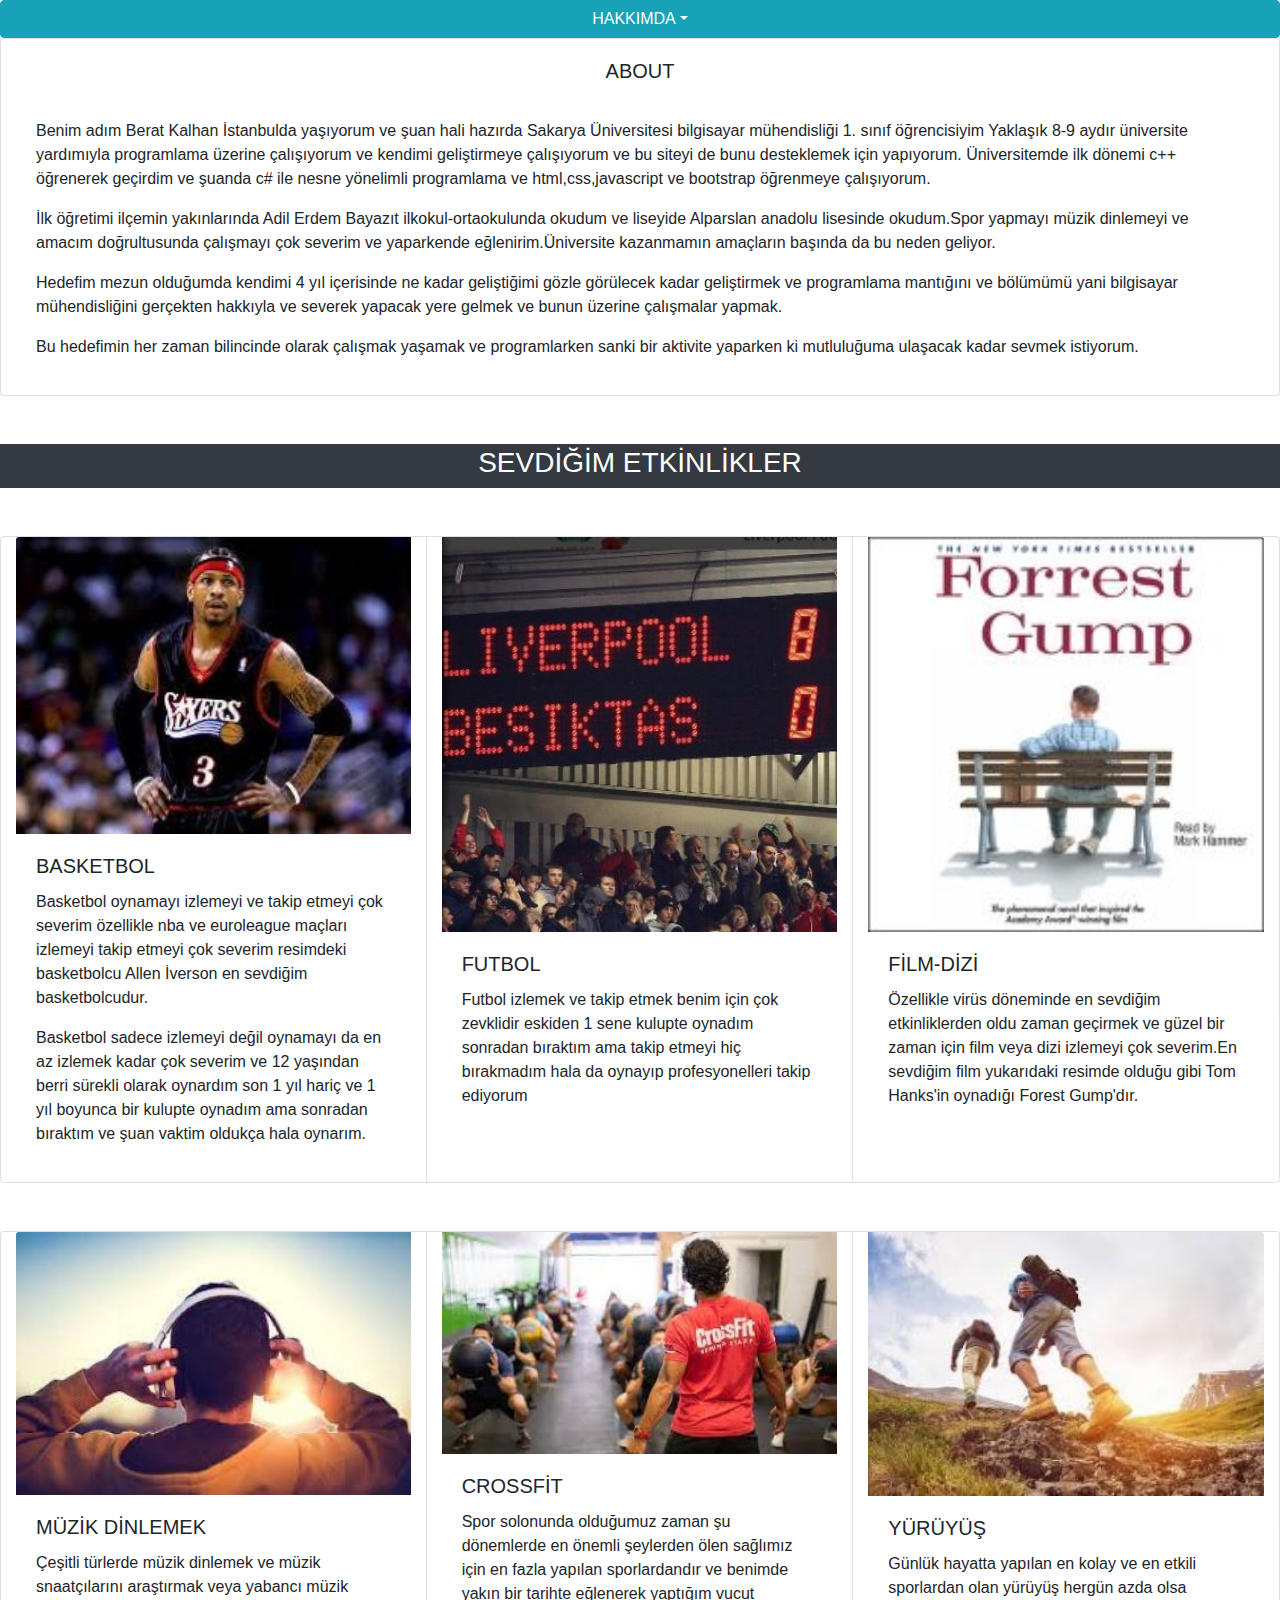
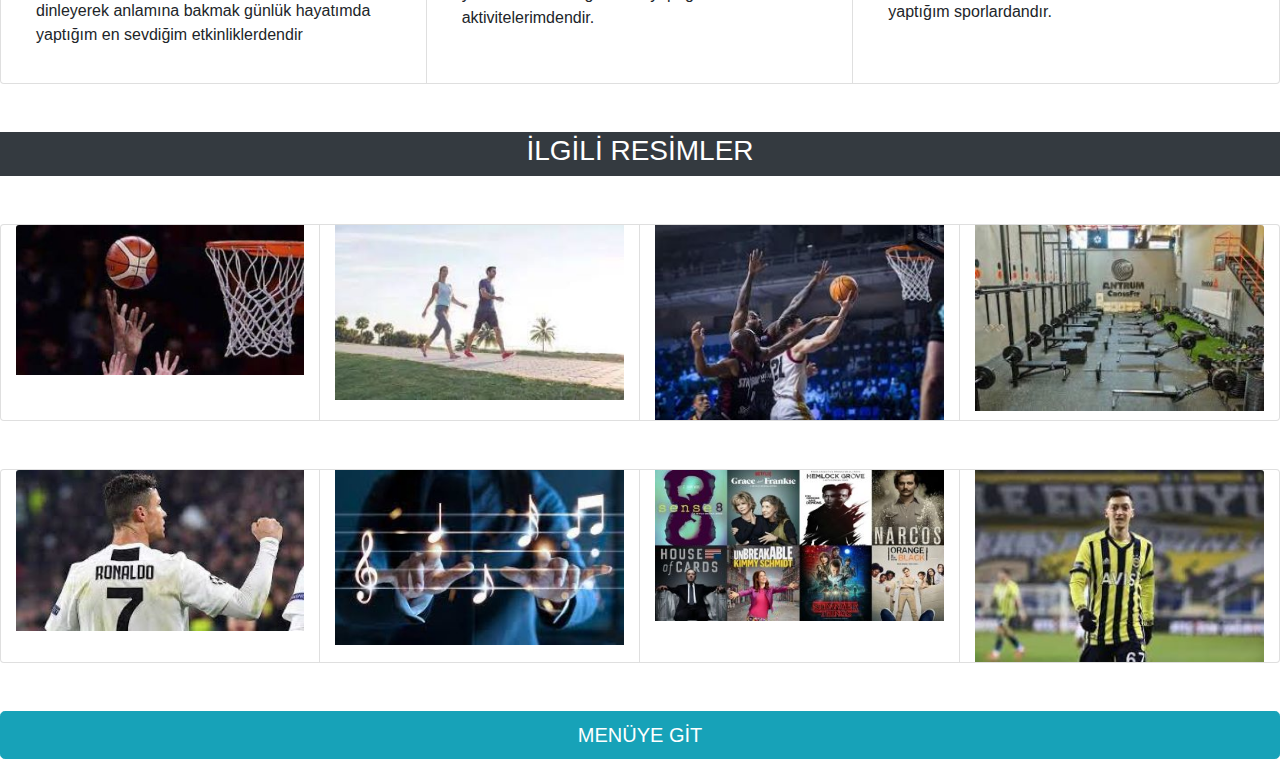
<file: index.html>
<!DOCTYPE html>
<html lang="en">
<head>
    <meta charset="UTF-8">
    <meta http-equiv="X-UA-Compatible" content="IE=edge">
    <meta name="viewport" content="width=device-width, initial-scale=1.0">
    <link rel="stylesheet" href="https://maxcdn.bootstrapcdn.com/bootstrap/4.0.0/css/bootstrap.min.css" integrity="sha384-Gn5384xqQ1aoWXA+058RXPxPg6fy4IWvTNh0E263XmFcJlSAwiGgFAW/dAiS6JXm" crossorigin="anonymous">
    <script src="https://code.jquery.com/jquery-3.2.1.slim.min.js" integrity="sha384-KJ3o2DKtIkvYIK3UENzmM7KCkRr/rE9/Qpg6aAZGJwFDMVNA/GpGFF93hXpG5KkN" crossorigin="anonymous"></script>
    <script src="https://cdnjs.cloudflare.com/ajax/libs/popper.js/1.12.9/umd/popper.min.js" integrity="sha384-ApNbgh9B+Y1QKtv3Rn7W3mgPxhU9K/ScQsAP7hUibX39j7fakFPskvXusvfa0b4Q" crossorigin="anonymous"></script>
    <script src="https://maxcdn.bootstrapcdn.com/bootstrap/4.0.0/js/bootstrap.min.js" integrity="sha384-JZR6Spejh4U02d8jOt6vLEHfe/JQGiRRSQQxSfFWpi1MquVdAyjUar5+76PVCmYl" crossorigin="anonymous"></script>
    <link rel="stylesheet" href="all.min.css">
    <link rel="stylesheet" href="menü2.css">
    <title>Document</title>
</head>
<body>
    <div class="dropdown">
        <a class="btn btn-info btn-block dropdown-toggle" data-toggle="dropdown" id="drmenu">HAKKIMDA</a> 
        <div class="dropdown-menu" id="secmek">
            <a href="#benkimim" target="_self" class="dropdown-item">BEN KİMİM?</a>
            <div class="dropdown-divider"></div>
            <a href="#etkinlik" class="dropdown-item">SEVDİĞİM ETKİNLİKLER</a>
            <div class="dropdown-divider"></div>
            <a href="#resim" class="dropdown-item">FOTOĞRAFLAR-RESİMLER</a>
    </div>


<!--ortakısım-->



<div class="card-group ">
    <div class="card col-md-12  " style="width: 18rem;">
        <div class="card-body">
          <h5 class="card-title " style="text-align: center;"><a name="benkimim">ABOUT</a></h5>
          <br>
          <p>Benim adım Berat Kalhan İstanbulda yaşıyorum ve şuan hali hazırda Sakarya Üniversitesi bilgisayar mühendisliği 1. sınıf öğrencisiyim
            Yaklaşık 8-9 aydır üniversite yardımıyla programlama üzerine çalışıyorum ve kendimi geliştirmeye çalışıyorum
            ve bu siteyi de bunu desteklemek için yapıyorum.
            Üniversitemde ilk dönemi c++ öğrenerek geçirdim ve şuanda c# ile nesne yönelimli programlama ve  html,css,javascript ve bootstrap 
            öğrenmeye çalışıyorum.
          </p>
          <p>
              İlk öğretimi ilçemin yakınlarında Adil Erdem Bayazıt ilkokul-ortaokulunda okudum ve liseyide Alparslan anadolu 
              lisesinde okudum.Spor yapmayı müzik dinlemeyi ve amacım doğrultusunda çalışmayı çok severim ve yaparkende
              eğlenirim.Üniversite kazanmamın amaçların başında da bu neden geliyor.
          </p>
          <p>
              Hedefim mezun olduğumda kendimi 4 yıl içerisinde ne kadar geliştiğimi gözle görülecek kadar geliştirmek
              ve programlama mantığını ve bölümümü yani bilgisayar mühendisliğini gerçekten hakkıyla ve severek yapacak yere gelmek 
              ve bunun üzerine çalışmalar yapmak.
          </p>
          <p>
            Bu hedefimin her zaman bilincinde olarak çalışmak yaşamak ve programlarken sanki bir aktivite yaparken ki mutluluğuma
            ulaşacak kadar sevmek istiyorum.
          </p>
         
        </div>
      </div>
    </div>



    <!--kart 2. kısım-->



    <div class="container-fluid my-5 bg-success">
        <div class="row">
            <div class="col-md-12 bg-dark">
                <h3 id="etkinlikyazı"><a name="etkinlik">SEVDİĞİM ETKİNLİKLER</a></h3>
            </div>

        </div>

    </div>
    <div class="card-group my-5">
        <div class="card col-md-4" style="width: 18rem;">
            <img class="card-img-top" src="resimler/allen.jpg" alt="Card image cap">
            <div class="card-body">
              <h5 class="card-title" >BASKETBOL
              </h5>
              <p>
                  Basketbol oynamayı izlemeyi ve takip etmeyi çok severim özellikle nba ve euroleague maçları izlemeyi takip
                  etmeyi çok severim resimdeki basketbolcu Allen İverson en sevdiğim basketbolcudur.
              </p>
              <p>
                  Basketbol sadece izlemeyi değil oynamayı da en az izlemek kadar çok severim ve 12 yaşından berri sürekli olarak oynardım 
                  son 1 yıl hariç ve 1 yıl boyunca bir kulupte oynadım ama sonradan bıraktım ve şuan vaktim oldukça hala oynarım.
              </p>
            </div>
          </div>
          <div class="card col-md-4" style="width: 18rem;">
            <img class="card-img-top" src="resimler/futbol.jpg" alt="Card image cap">
            <div class="card-body">
                <h5 class="card-title">FUTBOL</h5>
                <p>
                    Futbol izlemek ve takip etmek benim için çok zevklidir eskiden 1 sene kulupte oynadım sonradan bıraktım ama
                    takip etmeyi hiç bırakmadım hala da oynayıp profesyonelleri takip ediyorum 
                </p>

            </div>
            

          </div>
          <div class="card col-md-4" style="width: 18rem;">
            <img class="card-img-top" src="resimler/filmdizi.jpg" alt="Card image cap">
            <div class="card-body">
                <h5 class="card-title">FİLM-DİZİ</h5>
                <p>
                    Özellikle virüs döneminde en sevdiğim etkinliklerden oldu zaman geçirmek ve güzel bir zaman
                   için film veya dizi izlemeyi çok severim.En sevdiğim film yukarıdaki resimde olduğu gibi Tom Hanks'in 
                   oynadığı Forest Gump'dır.
                </p>

            </div>

          </div>
    </div>
    <div class="card-group">
        <div class="card col-md-4" style="width: 18rem;">
            <img class="card-img-top" src="resimler/müzik.jpg" alt="Card image cap">
            <div class="card-body">
                <h5 class="card-title">MÜZİK DİNLEMEK</h5>
                <p>
                   Çeşitli türlerde müzik dinlemek ve müzik snaatçılarını araştırmak veya yabancı müzik dinleyerek
                   anlamına bakmak günlük hayatımda yaptığım en sevdiğim etkinliklerdendir
                </p>

            </div>

          </div>
          <div class="card col-md-4" style="width: 18rem;">
            <img class="card-img-top" src="resimler/crossfit.jpg" alt="Card image cap">
            <div class="card-body">
                <h5 class="card-title">CROSSFİT</h5>
                <p>
                    Spor solonunda olduğumuz zaman şu dönemlerde en önemli şeylerden ölen sağlımız için en fazla yapılan
                    sporlardandır ve benimde yakın bir tarihte eğlenerek yaptığım vucut aktivitelerimdendir.
                </p>
    
            </div>
    
          </div>
          <div class="card col-md-4" style="width: 18rem;">
            <img class="card-img-top" src="resimler/yürümek.jpg" alt="Card image cap">
            <div class="card-body">
                <h5 class="card-title">YÜRÜYÜŞ</h5>
                <p>
                   Günlük hayatta yapılan en kolay ve en etkili sporlardan olan yürüyüş hergün azda olsa yaptığım sporlardandır.
                </p>
    
            </div>
    
          </div>

    </div>
</div>

<div class="container-fluid my-5">
    <div class="row">
        <div class="col-md-12 bg-dark">
            <h3 style="text-align: center;" id="resimyazı"><a name="resim">İLGİLİ RESİMLER</a></h3>
        </div>

    </div>

</div>

<div class="card-group my-5 ">
    <div class="card col-md-3 " style="width: 18rem;">
        <img class="card-img-top" src="resimler/basket2.jpg" alt="Card image cap">
    </div>
    <div class="card col-md-3" style="width: 18rem;">
        <img class="card-img-top" src="resimler/yür2.jpg" alt="Card image cap">
    </div>
    <div class="card col-md-3" style="width: 18rem;">
        <img class="card-img-top" src="resimler/basket3.jpg" alt="Card image cap">
    </div>
    <div class="card col-md-3" style="width: 18rem;">
        <img class="card-img-top" src="resimler/cro2.jpg" alt="Card image cap">
    </div>
</div>
<div class="card-group my-5">
    <div class="card col-md-3" style="width: 18rem;">
        <img class="card-img-top" src="resimler/fut2.jpg" alt="Card image cap">
    </div>
    <div class="card col-md-3" style="width: 18rem;">
        <img class="card-img-top" src="resimler/müz2.jpg" alt="Card image cap">
    </div>
    <div class="card col-md-3" style="width: 18rem;">
        <img class="card-img-top" src="resimler/dizi2.jpg" alt="Card image cap">
    </div>
    <div class="card col-md-3" style="width: 18rem;">
        <img class="card-img-top" src="resimler/fut3.jpg" alt="Card image cap">
    </div>
</div>
<a class="btn btn-succcess  btn-lg btn-info  btn-block px-5" id="github" href="menu.html">MENÜYE GİT</a> 
</body>
</html>
</file>
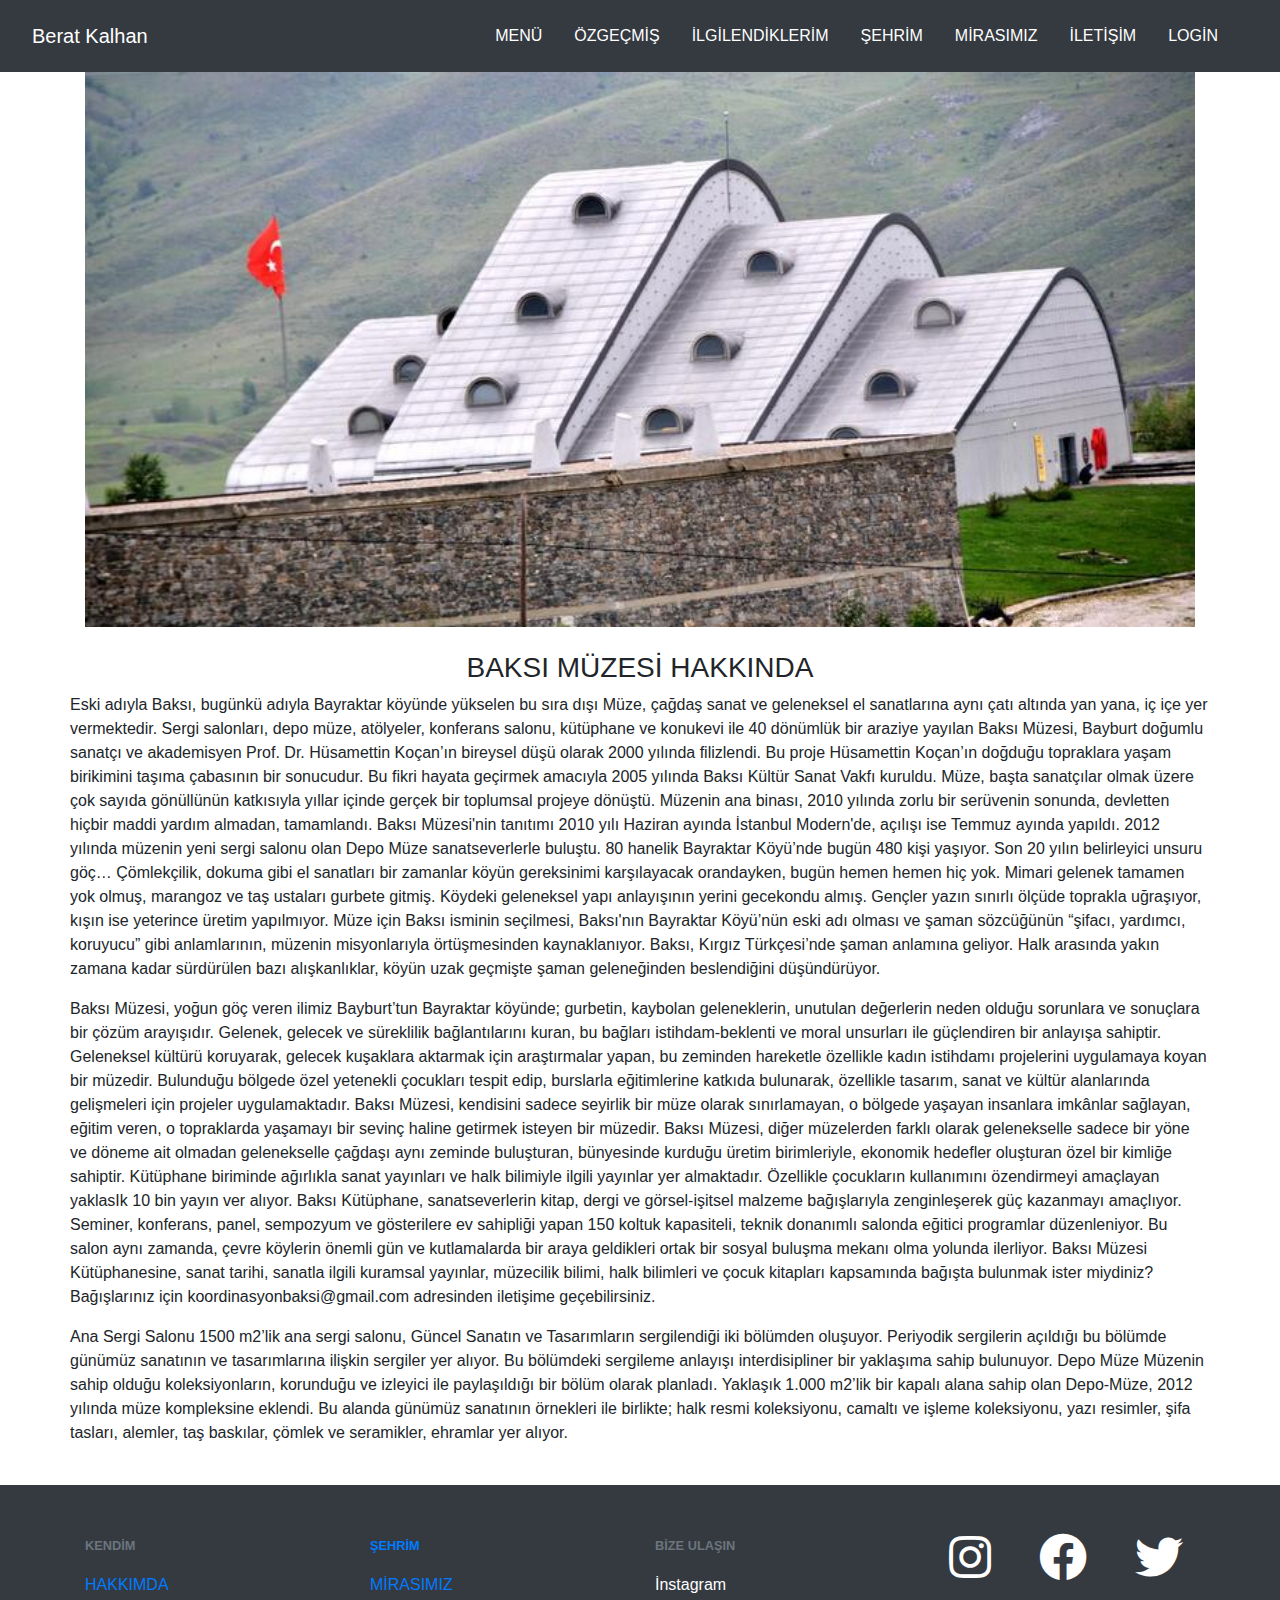
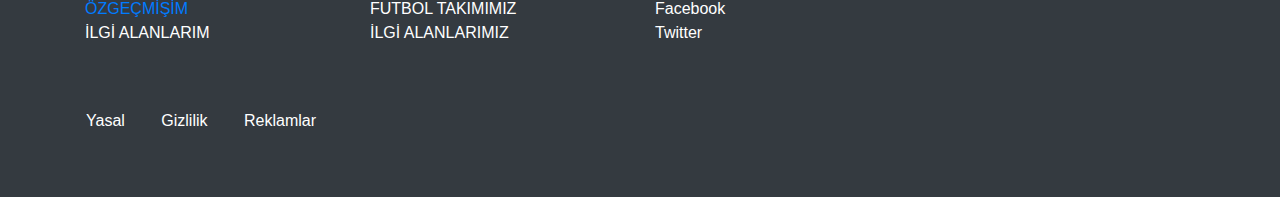
<file: mirasımız.html>
<!DOCTYPE html>
<html lang="en">
<head>
    <meta charset="UTF-8">
    <meta http-equiv="X-UA-Compatible" content="IE=edge">
    <meta name="viewport" content="width=device-width, initial-scale=1.0">
    <link rel="stylesheet" href="https://maxcdn.bootstrapcdn.com/bootstrap/4.0.0/css/bootstrap.min.css" integrity="sha384-Gn5384xqQ1aoWXA+058RXPxPg6fy4IWvTNh0E263XmFcJlSAwiGgFAW/dAiS6JXm" crossorigin="anonymous">
    <script src="https://code.jquery.com/jquery-3.2.1.slim.min.js" integrity="sha384-KJ3o2DKtIkvYIK3UENzmM7KCkRr/rE9/Qpg6aAZGJwFDMVNA/GpGFF93hXpG5KkN" crossorigin="anonymous"></script>
    <script src="https://cdnjs.cloudflare.com/ajax/libs/popper.js/1.12.9/umd/popper.min.js" integrity="sha384-ApNbgh9B+Y1QKtv3Rn7W3mgPxhU9K/ScQsAP7hUibX39j7fakFPskvXusvfa0b4Q" crossorigin="anonymous"></script>
    <script src="https://maxcdn.bootstrapcdn.com/bootstrap/4.0.0/js/bootstrap.min.js" integrity="sha384-JZR6Spejh4U02d8jOt6vLEHfe/JQGiRRSQQxSfFWpi1MquVdAyjUar5+76PVCmYl" crossorigin="anonymous"></script>
    <link rel="stylesheet" href="all.min.css">
    <link rel="stylesheet" href="menü2.css">
    <title>Document</title>
</head>
<body>
    <nav class="navbar navbar-expand-md navbar-light bg-dark sticky-top text-white" id="menuu">
        <div class="container-fluid py-2 row">
            <a href="" id="ad" class="navbar-brand mr-auto mx-3">Berat Kalhan</a>
           <button type="button" data-toggle="collapse" data-target="#menu" aria-controls="menu" class="navbar-toggler"><span class="navbar-toggler-icon"></span></button>
           <div class="menukutu collapse navbar-collapse" id="menu">
          <ul class="navbar-nav ml-auto">
              <li class="nav-item text-white">
                  <a id="ul1" class="nav-link px-3" href="menu.html">MENÜ</a>
              </li>
              <li class="nav-item text-white">
                  <a id="ul1" class="nav-link px-3" href="özgecmis.html">ÖZGEÇMİŞ</a>
              </li>
              <li class="nav-item text-white">
                  <a id="ul1" class="nav-link px-3" href="#">İLGİLENDİKLERİM</a>
              </li>
              <li class="nav-item text-white">
                  <a id="ul1" class="nav-link px-3" href="sehrim.html">ŞEHRİM</a>
              </li> 
              <li class="nav-item text-white">
                  <a id="ul1" class="nav-link px-3" href="mirasımız.html">MİRASIMIZ</a>
              </li>   
              <li class="nav-item text-white">
                  <a id="ul1" class="nav-link px-3" href="#">İLETİŞİM</a>
              </li>
              <ul class="navbar-nav">
                  <li class="nav-item text-white">
                      <a id="ul1" class="nav-link px-3" href="#">LOGİN</a>
                  </li>
               </ul>
      </div>
        </div>
          </nav> 

    <div class="container">
        <div class="row">
            <div class="col-md-12">
          <img src="resimler/baksımüze.jfif" class="w-100">
            </div>

        </div>

    </div>
    <div class="container my-4">
        <div class="row">
            <div class="col-md-12">
             <header style="text-align: center;"><h3>BAKSI MÜZESİ HAKKINDA</h3></header>
            </div>
<p>
    Eski adıyla Baksı, bugünkü adıyla Bayraktar köyünde yükselen bu sıra dışı Müze, çağdaş sanat ve geleneksel el sanatlarına aynı çatı altında yan yana, iç içe yer vermektedir. Sergi salonları, depo müze, atölyeler, konferans salonu, kütüphane ve konukevi ile 40 dönümlük bir araziye yayılan Baksı Müzesi, Bayburt doğumlu sanatçı ve akademisyen Prof. Dr. Hüsamettin Koçan’ın bireysel düşü olarak 2000 yılında filizlendi. Bu proje Hüsamettin Koçan’ın doğduğu topraklara yaşam birikimini taşıma çabasının bir sonucudur. Bu fikri hayata geçirmek amacıyla 2005 yılında Baksı Kültür Sanat Vakfı kuruldu. Müze, başta sanatçılar olmak üzere çok sayıda gönüllünün katkısıyla yıllar içinde gerçek bir toplumsal projeye dönüştü.

Müzenin ana binası, 2010 yılında zorlu bir serüvenin sonunda, devletten hiçbir maddi yardım almadan, tamamlandı. Baksı Müzesi'nin tanıtımı 2010 yılı Haziran ayında İstanbul Modern'de, açılışı ise Temmuz ayında yapıldı. 2012 yılında müzenin yeni sergi salonu olan Depo Müze sanatseverlerle buluştu.
80 hanelik Bayraktar Köyü’nde bugün 480 kişi yaşıyor. Son 20 yılın belirleyici unsuru göç… Çömlekçilik, dokuma gibi el sanatları bir zamanlar köyün gereksinimi karşılayacak orandayken, bugün hemen hemen hiç yok. Mimari gelenek tamamen yok olmuş, marangoz ve taş ustaları gurbete gitmiş. Köydeki geleneksel yapı anlayışının yerini gecekondu almış. Gençler yazın sınırlı ölçüde toprakla uğraşıyor, kışın ise yeterince üretim yapılmıyor. Müze için Baksı isminin seçilmesi, Baksı'nın Bayraktar Köyü’nün eski adı olması ve şaman sözcüğünün “şifacı, yardımcı, koruyucu” gibi anlamlarının, müzenin misyonlarıyla örtüşmesinden kaynaklanıyor. Baksı, Kırgız Türkçesi’nde şaman anlamına geliyor. Halk arasında yakın zamana kadar sürdürülen bazı alışkanlıklar, köyün uzak geçmişte şaman geleneğinden beslendiğini düşündürüyor.
</p>
<p>
    Baksı Müzesi, yoğun göç veren ilimiz Bayburt’tun Bayraktar köyünde; gurbetin, kaybolan geleneklerin, unutulan değerlerin neden olduğu sorunlara ve sonuçlara bir çözüm arayışıdır. Gelenek, gelecek ve süreklilik bağlantılarını kuran, bu bağları istihdam-beklenti ve moral unsurları ile güçlendiren bir anlayışa sahiptir. Geleneksel kültürü koruyarak, gelecek kuşaklara aktarmak için araştırmalar yapan, bu zeminden hareketle özellikle kadın istihdamı projelerini uygulamaya koyan bir müzedir. Bulunduğu bölgede özel yetenekli çocukları tespit edip, burslarla eğitimlerine katkıda bulunarak, özellikle tasarım, sanat ve kültür alanlarında gelişmeleri için projeler uygulamaktadır. 

    Baksı Müzesi, kendisini sadece seyirlik bir müze olarak sınırlamayan, o bölgede yaşayan insanlara imkânlar sağlayan, eğitim veren, o topraklarda yaşamayı bir sevinç haline getirmek isteyen bir müzedir.
    
    Baksı Müzesi, diğer müzelerden farklı olarak gelenekselle sadece bir yöne ve döneme ait olmadan gelenekselle çağdaşı aynı zeminde buluşturan, bünyesinde kurduğu üretim birimleriyle, ekonomik hedefler oluşturan özel bir kimliğe sahiptir.
    Kütüphane biriminde ağırlıkla sanat yayınları ve halk bilimiyle ilgili yayınlar yer almaktadır. Özellikle çocukların kullanımını özendirmeyi amaçlayan yaklasIk 10 bin yayın ver alıyor. Baksı Kütüphane, sanatseverlerin kitap, dergi ve görsel-işitsel malzeme bağışlarıyla zenginleşerek güç kazanmayı amaçlıyor.

Seminer, konferans, panel, sempozyum ve gösterilere ev sahipliği yapan 150 koltuk kapasiteli, teknik donanımlı salonda eğitici programlar düzenleniyor. Bu salon aynı zamanda, çevre köylerin önemli gün ve kutlamalarda bir araya geldikleri ortak bir sosyal buluşma mekanı olma yolunda ilerliyor.

Baksı Müzesi Kütüphanesine, sanat tarihi, sanatla ilgili kuramsal yayınlar, müzecilik bilimi, halk bilimleri ve çocuk kitapları kapsamında bağışta bulunmak ister miydiniz? Bağışlarınız için koordinasyonbaksi@gmail.com adresinden iletişime geçebilirsiniz.

</p>
<p>
    
Ana Sergi Salonu
1500 m2’lik ana sergi salonu, Güncel Sanatın ve Tasarımların sergilendiği iki bölümden oluşuyor. Periyodik sergilerin açıldığı bu bölümde günümüz sanatının ve tasarımlarına ilişkin sergiler yer alıyor. Bu bölümdeki sergileme anlayışı interdisipliner bir yaklaşıma sahip bulunuyor.

Depo Müze
Müzenin sahip olduğu koleksiyonların, korunduğu ve izleyici ile paylaşıldığı bir bölüm olarak planladı. Yaklaşık 1.000 m2’lik bir kapalı alana sahip olan Depo-Müze, 2012 yılında müze kompleksine eklendi. Bu alanda günümüz sanatının örnekleri ile birlikte; halk resmi koleksiyonu, camaltı ve işleme koleksiyonu, yazı resimler, şifa tasları, alemler, taş baskılar, çömlek ve seramikler, ehramlar yer alıyor.
</p>
             
            

        </div>

    </div>
    <footer class="bg-dark py-5" id="foot">
        <div class="container text-white">
            <div class="row">
               
                <div class="col-md-3">
                    <ul class="list-unstyled">
                        <li class="text-muted mb-3"><small><b>KENDİM</b></small></li>
                        <li><a href="index.html">HAKKIMDA</a></li>
                        <li><a href="özgecmis.html">ÖZGEÇMİŞİM</a></li>
                        <li>İLGİ ALANLARIM</li>
                    </ul>
                </div>
                <div class="col-md-3">
                    <ul class="list-unstyled">
                        <li class="text-muted mb-3"><small><b><a href="sehrim.html">ŞEHRİM</a></b></small></li>
                        <li><a href="mirasımız.html">MİRASIMIZ</a></li>
                        <li>FUTBOL TAKIMIMIZ</li>
                        <li>İLGİ ALANLARIMIZ</li>
                    </ul>
                </div>
                <div class="col-md-3">
                    <ul class="list-unstyled">
                        <li class="text-muted mb-3"><small><b>BİZE ULAŞIN</b></small></li>
                        <li>İnstagram</li>
                        <li>Facebook</li>
                        <li>Twitter</li>

                    </ul>

                </div>

                <i class="fab fa-instagram fa-3x mx-4"><a href="https://www.instagram.com/be.kalhan/?hl=tr"></a></i>
                    <i class="fab fa-facebook fa-3x mx-4"></i>
                    <i class="fab fa-twitter fa-3x mx-4"></i>  
                <div>
                  
                <div class="clearfix"></div>
                <ul class="list-inline mt-5 float-left" id="enaltkısım">
                    <li class="list-inline-item mx-3"><a href="#" class="text-white">Yasal</a></li>
                    <li class="list-inline-item mx-3"><a href="#" class="text-white">Gizlilik</a></li>
                    <li class="list-inline-item mx-3"><a href="#" class="text-white">Reklamlar</a></li>     
                </ul>
               

        </div>

    </footer>
</body>
</html>
</file>
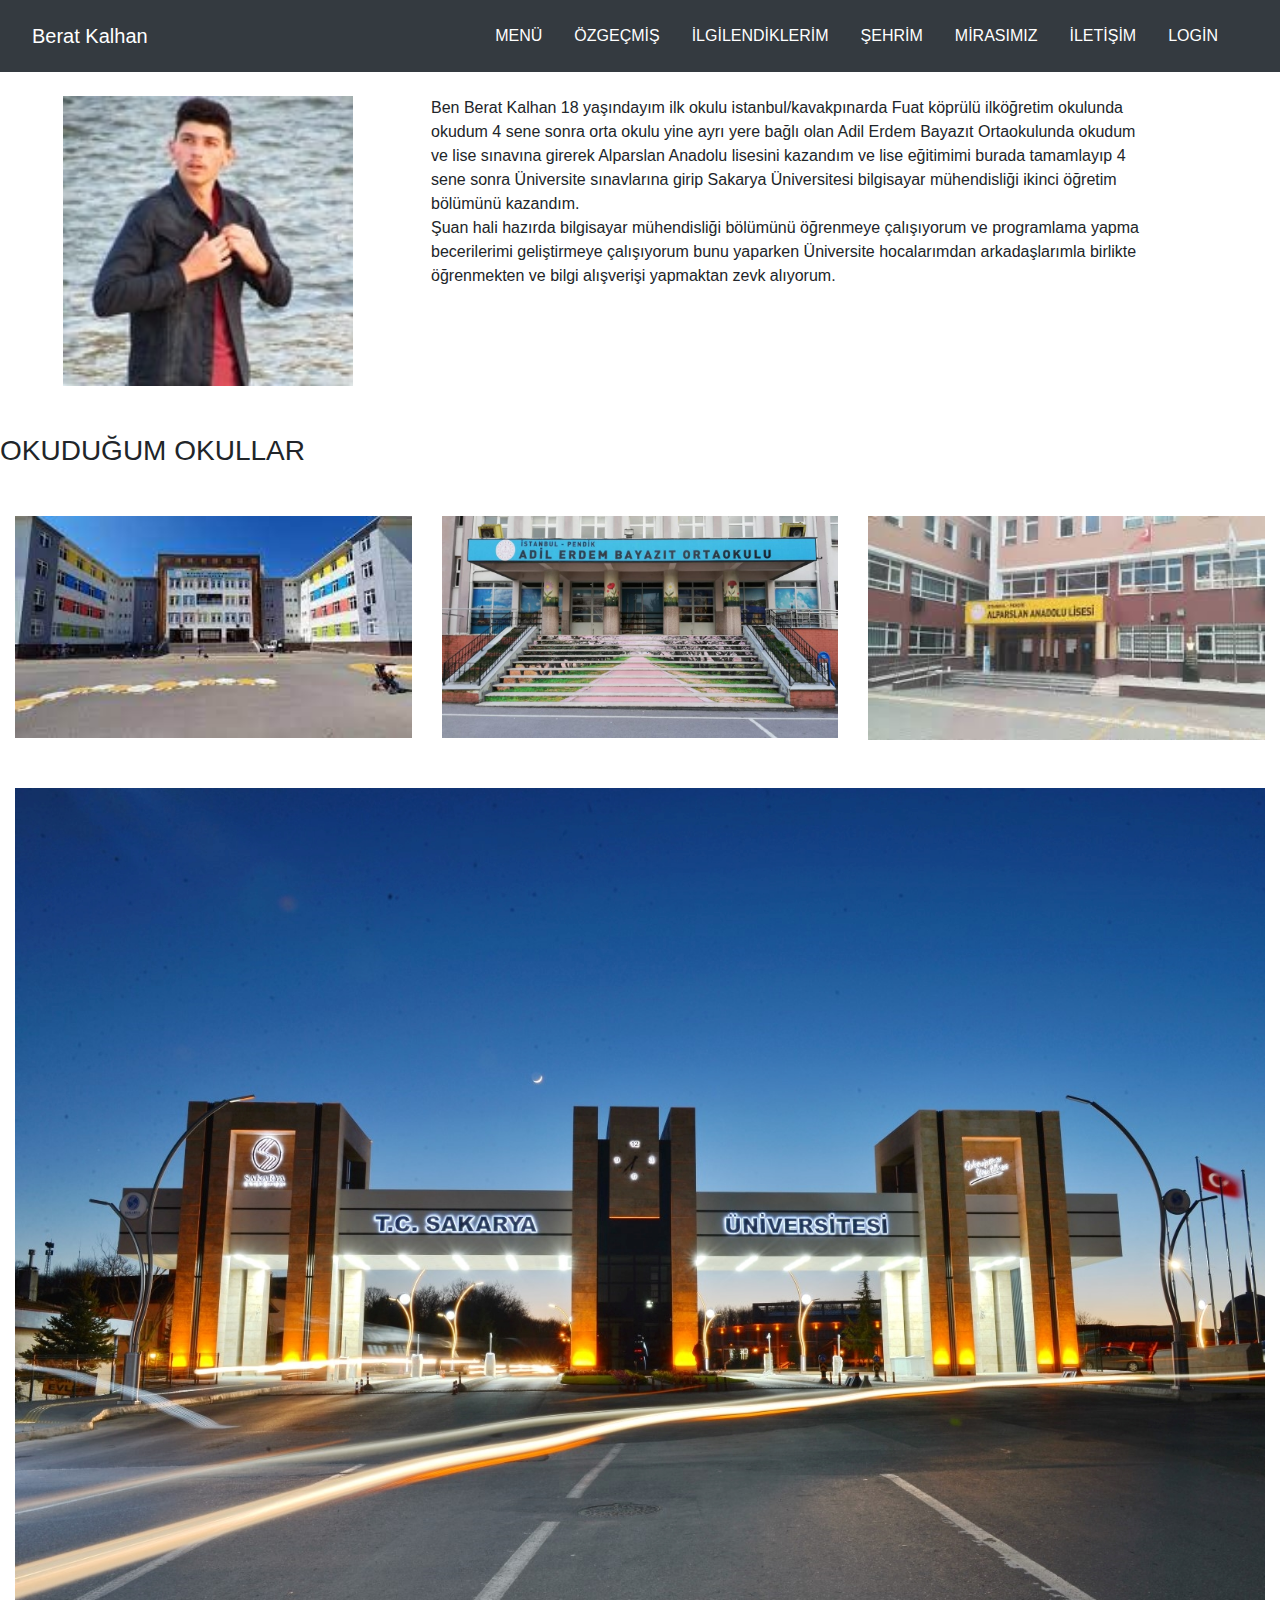
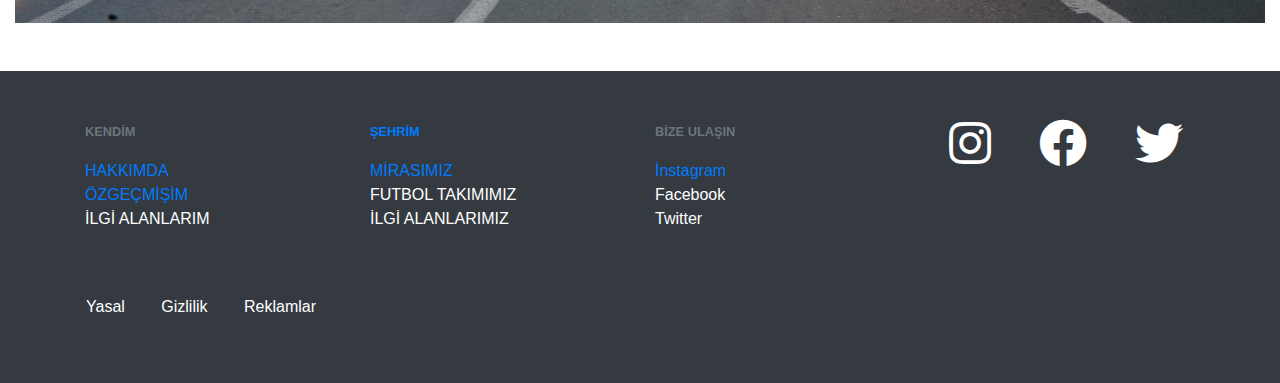
<file: özgecmis.html>
<!DOCTYPE html>
<html lang="en">
<head>
    <meta charset="UTF-8">
    <meta http-equiv="X-UA-Compatible" content="IE=edge">
    <meta name="viewport" content="width=device-width, initial-scale=1.0">
    <link rel="stylesheet" href="https://maxcdn.bootstrapcdn.com/bootstrap/4.0.0/css/bootstrap.min.css" integrity="sha384-Gn5384xqQ1aoWXA+058RXPxPg6fy4IWvTNh0E263XmFcJlSAwiGgFAW/dAiS6JXm" crossorigin="anonymous">
    <script src="https://code.jquery.com/jquery-3.2.1.slim.min.js" integrity="sha384-KJ3o2DKtIkvYIK3UENzmM7KCkRr/rE9/Qpg6aAZGJwFDMVNA/GpGFF93hXpG5KkN" crossorigin="anonymous"></script>
    <script src="https://cdnjs.cloudflare.com/ajax/libs/popper.js/1.12.9/umd/popper.min.js" integrity="sha384-ApNbgh9B+Y1QKtv3Rn7W3mgPxhU9K/ScQsAP7hUibX39j7fakFPskvXusvfa0b4Q" crossorigin="anonymous"></script>
    <script src="https://maxcdn.bootstrapcdn.com/bootstrap/4.0.0/js/bootstrap.min.js" integrity="sha384-JZR6Spejh4U02d8jOt6vLEHfe/JQGiRRSQQxSfFWpi1MquVdAyjUar5+76PVCmYl" crossorigin="anonymous"></script>
    <link rel="stylesheet" href="all.min.css">
    <link rel="stylesheet" href="menü2.css">
    <title>Document</title>
</head>
<body>
    <header>
        <nav class="navbar navbar-expand-md navbar-light bg-dark sticky-top text-white" id="menuu">
            <div class="container-fluid py-2 row">
                <a href="" id="ad" class="navbar-brand mr-auto mx-3">Berat Kalhan</a>
               <button type="button" data-toggle="collapse" data-target="#menu" aria-controls="menu" class="navbar-toggler"><span class="navbar-toggler-icon"></span></button>
               <div class="menukutu collapse navbar-collapse" id="menu">
              <ul class="navbar-nav ml-auto">
                  <li class="nav-item text-white">
                      <a id="ul1" class="nav-link px-3" href="menu.html">MENÜ</a>
                  </li>
                  <li class="nav-item text-white">
                      <a id="ul1" class="nav-link px-3" href="özgecmis.html">ÖZGEÇMİŞ</a>
                  </li>
                  <li class="nav-item text-white">
                      <a id="ul1" class="nav-link px-3" href="#">İLGİLENDİKLERİM</a>
                  </li>
                  <li class="nav-item text-white">
                      <a id="ul1" class="nav-link px-3" href="sehrim2.html">ŞEHRİM</a>
                  </li> 
                  <li class="nav-item text-white">
                      <a id="ul1" class="nav-link px-3" href="mirasımız.html">MİRASIMIZ</a>
                  </li>   
                  <li class="nav-item text-white">
                      <a id="ul1" class="nav-link px-3" href="#">İLETİŞİM</a>
                  </li>
                  <ul class="navbar-nav">
                      <li class="nav-item text-white">
                          <a id="ul1" class="nav-link px-3" href="#">LOGİN</a>
                      </li>
                   </ul>
          </div>
            </div>
              </nav>
              <main>
    </header>
    <div class="container-fluid">
        <div class="row">
            <div class="col-md-3 mt-4 mx-5 ">
                <section id="se1">
                  <img src="resimler/berat.jpg" class=" w-100"> 
                  
           </section>
                    </div>
            <div class="col-md-7 mt-4">
                <section class="">
                    Ben Berat Kalhan 18 yaşındayım ilk okulu istanbul/kavakpınarda Fuat köprülü ilköğretim okulunda okudum
                    4 sene sonra orta okulu yine ayrı yere bağlı olan Adil Erdem Bayazıt Ortaokulunda okudum ve lise sınavına girerek
                    Alparslan Anadolu lisesini kazandım ve lise eğitimimi burada tamamlayıp 4 sene sonra Üniversite sınavlarına girip
                    Sakarya Üniversitesi bilgisayar mühendisliği ikinci öğretim bölümünü kazandım.
                    <p>
                        Şuan hali hazırda bilgisayar mühendisliği bölümünü öğrenmeye çalışıyorum ve programlama yapma becerilerimi 
                        geliştirmeye çalışıyorum bunu yaparken Üniversite hocalarımdan arkadaşlarımla birlikte öğrenmekten ve bilgi alışverişi yapmaktan
                        zevk alıyorum.
                    </p>
            </section>
            </div>
           
        </div>
    </div>
    <header class="mt-5"><h3>OKUDUĞUM OKULLAR</h3></header>
    <div class="container-fluid  mt-5">
        <div class="row">
            
            <div class="col-md-4">
                <section>
                    <img src="resimler/fuat.jpg" class="w-100">
                   
                </section>

            </div>
            <div class="col-md-4">
                <section>
                    <img src="resimler/k_17130500_PHOTO-2020-02-16-16-54-29.jpg" class="w-100">
                   
                </section>

            </div>
            <div class="col-md-4">
                <section>
                    <img src="resimler/alparslann.jpg" class="w-100">
                   
                </section>

            </div>

        </div>

    </div>
    <div class="container-fluid mt-5">
        <div class="row">
            <div class="col-md-12">
                <img src="resimler/Sakarya-Universitesi-On-Kapi-Aksam-Cekim_22-Large.jpg" class="w-100">
            </div>

        </div>

    </div>
  
    </main>
   <footer class="bg-dark py-5 mt-5" id="foot">
        <div class="container text-white">
            <div class="row">
               
                <div class="col-md-3">
                    <ul class="list-unstyled">
                        <li class="text-muted mb-3"><small><b>KENDİM</b></small></li>
                        <li><a href="index.html">HAKKIMDA</a></li>
                        <li><a href="özgecmis.html">ÖZGEÇMİŞİM</a></li>
                        <li>İLGİ ALANLARIM</li>
                    </ul>
                </div>
                <div class="col-md-3">
                    <ul class="list-unstyled">
                        <li class="text-muted mb-3"><small><b><a href="sehrim.html">ŞEHRİM</a></b></small></li>
                        <li><a href="mirasımız.html">MİRASIMIZ</a></li>
                        <li>FUTBOL TAKIMIMIZ</li>
                        <li>İLGİ ALANLARIMIZ</li>
                    </ul>
                </div>
                <div class="col-md-3">
                    <ul class="list-unstyled">
                        <li class="text-muted mb-3"><small><b>BİZE ULAŞIN</b></small></li>
                        <li><a href="https://www.instagram.com/be.kalhan/?hl=tr">İnstagram</a></li>
                        <li>Facebook</li>
                        <li>Twitter</li>

                    </ul>

                </div>

                <i class="fab fa-instagram fa-3x mx-4"><a href="https://www.instagram.com/be.kalhan/?hl=tr"></a></i>
                    <i class="fab fa-facebook fa-3x mx-4"></i>
                    <i class="fab fa-twitter fa-3x mx-4"></i>  
                <div>
                  
                <div class="clearfix"></div>
                <ul class="list-inline mt-5 float-left" id="enaltkısım">
                    <li class="list-inline-item mx-3"><a href="#" class="text-white">Yasal</a></li>
                    <li class="list-inline-item mx-3"><a href="#" class="text-white">Gizlilik</a></li>
                    <li class="list-inline-item mx-3"><a href="#" class="text-white">Reklamlar</a></li>     
                </ul>
               

        </div>

    </footer>
    
</body>
</html>
</file>
<file: menü2.css>
#ul1
{
    color: white;
}
#menu ul li a:hover
{
    color: green;
    transition: 2s;
}
#a1
{
    color: white;
}
#ad
{
    color: white;
}
#ortakısım2
{
    width: all;
    height: 600px;
    background-image: url(1.1.jpg);
    background-repeat: no-repeat;
    background-size: cover;
    background-position: center center;
    background-attachment: fixed;
}
#ortayazı a
{
    text-align: center;
    color:purple !important;
    font-size: 20px;  
    text-decoration: none;
    box-sizing: border-box;
    border: 1px solid gray;
    background-color: rgba(225,225, 225, 0.3);
    transition: 0.2s;
}
#ortayazı a:hover
{
    color: blanchedalmond !important;
    background-color: burlywood !important;
    padding: 10px;
}
#drmenu
{
   color: white;
}
#secmek a
{
    color:black;
}
#secmek a:hover
{
    background-color: green;
}
#card1bas
{
    float: left;
}
#card1orta
{
    float: left;
}
#resimyazı
{
    text-align: center;
    color: white;
    padding-top: 2px;
}
#etkinlikyazı
{
    text-align: center;
    color: white;
    padding-top: 2px;
}
</file>
